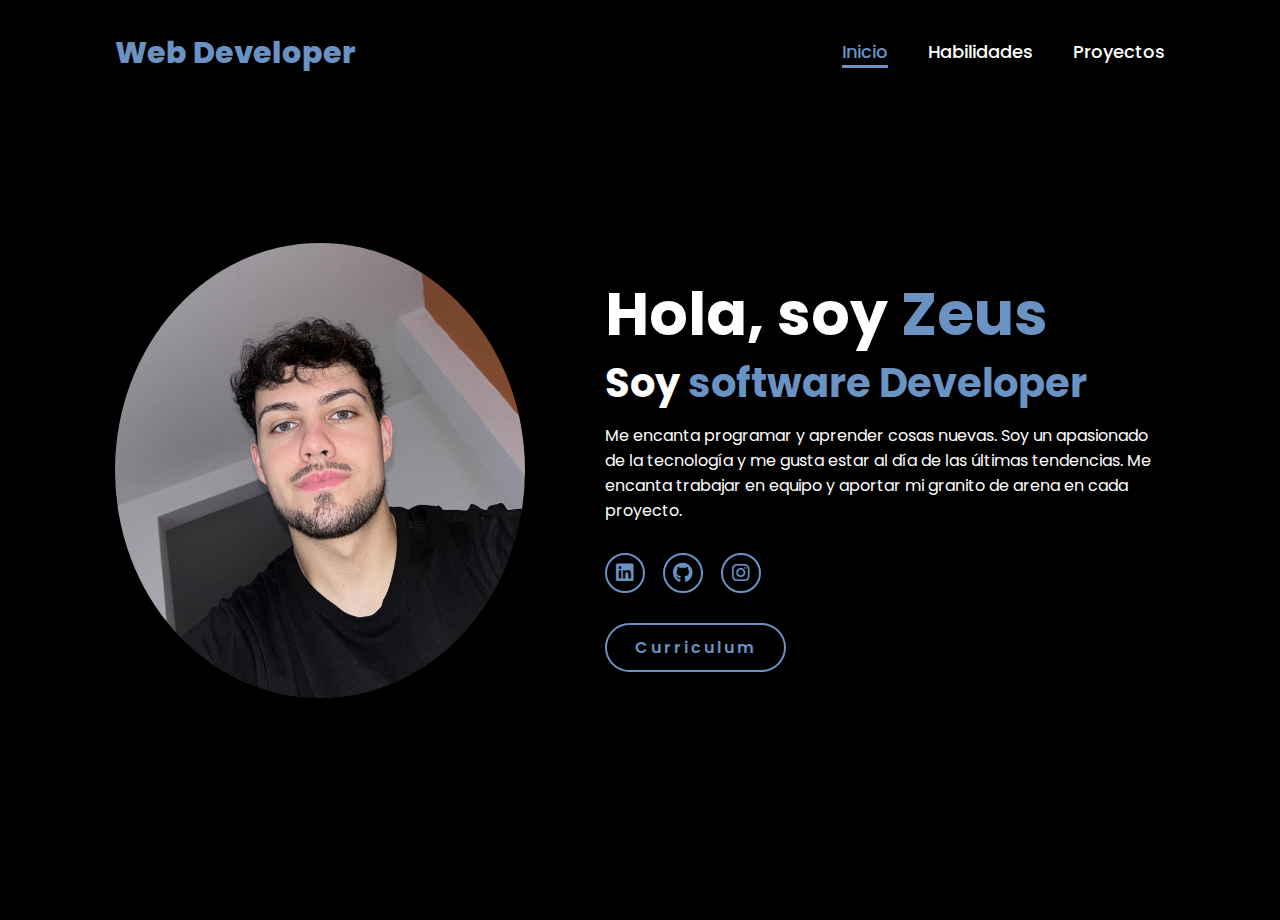
<file: index.html>
<!DOCTYPE html>
<html lang="es">
    
<head>
    <meta charset="UTF-8">
    <meta name="viewport" content="width=device-width, initial-scale=1.0">
    <link rel="stylesheet" href="https://cdnjs.cloudflare.com/ajax/libs/font-awesome/6.5.2/css/all.min.css">
    <link rel="stylesheet" href="./assets/style.css">
    <title>Portfolio Zeus</title>
</head>
<body>
    <header>
        <a href="#" class="logo">Web Developer</a>
        <nav>
            <a href="#" class="activo">Inicio</a>
            <a href="./habilidades.html">Habilidades</a>
            <a href="./proyectos.html">Proyectos</a>
        </nav>
    </header>
    <section class="inicio">
        <div class="imagen-inicio">
            <img src="assets/img/yo.jpg" alt="Imagen de Zeus">
        </div>
        <div class="contenido-inicio">
            <h1>Hola, soy <span>Zeus</span></h1>
            <h3 class="texto-escribiendo">Soy <span></span></h3>
            <p>
                Me encanta programar y aprender cosas nuevas. Soy un apasionado de la tecnología y me gusta estar al día de las últimas tendencias. Me encanta trabajar en equipo y aportar mi granito de arena en cada proyecto.
            </p>
            <div class="iconos-sociales">
                <a href="https://www.linkedin.com/in/zeus-martin-llera-a64355247/"><i class="fa-brands fa-linkedin"></i></a>
                <a href="https://github.com/zmartinl"><i class="fa-brands fa-github"></i></a>
                <a href="https://www.instagram.com/zeusmartin__/"><i class="fa-brands fa-instagram"></i></a>
            </div>
            <a href="./assets/CV.pdf" download="CV.pdf" class="btn">Curriculum</a>
        </div>
    </section>
</body>
</html>
</file>
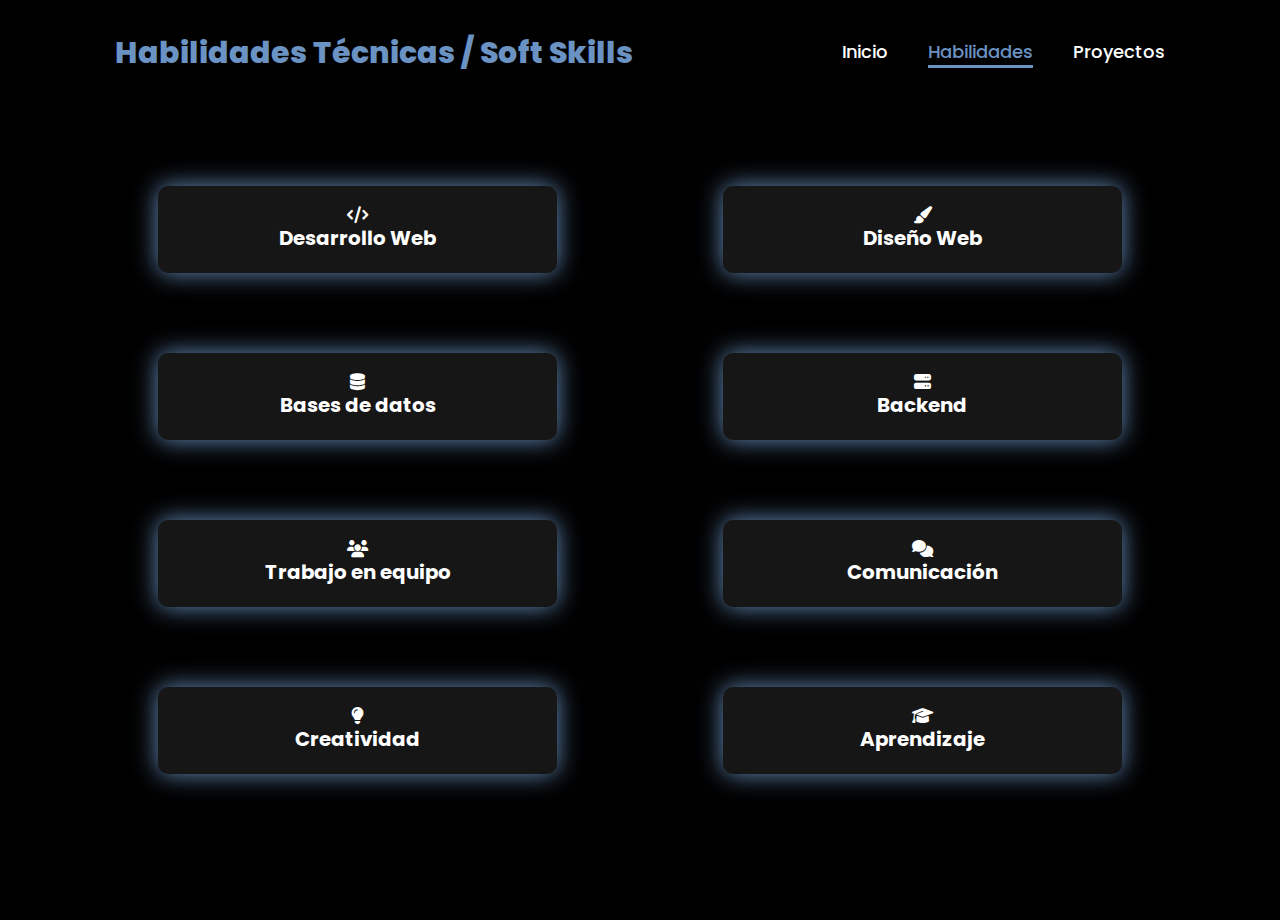
<file: habilidades.html>
<!DOCTYPE html>
<html lang="en">
    <head>
        <meta charset="UTF-8">
        <meta name="viewport" content="width=device-width, initial-scale=1.0">
        <title>Habilidades</title>
        <link rel="stylesheet" href="https://cdnjs.cloudflare.com/ajax/libs/font-awesome/6.5.2/css/all.min.css">
        <link rel="stylesheet" href="./assets/style.css">
    </head>
    <body>
        <header id="navHabilidades">
            <a href="#" class="logo">Habilidades Técnicas / Soft Skills</a>
            <nav>
                <a href="./index.html">Inicio</a>
                <a href="#" class="activo">Habilidades</a>
                <a href="./proyectos.html">Proyectos</a>
            </nav>
        </header>
        <section class="habilidades">
            <div class="habilidad">
                <i class="fa fa-code"></i>
                <h3>Desarrollo Web</h3>
            </div>
            <div class="habilidad">
                <i class="fa fa-paint-brush"></i>
                <h3>Diseño Web</h3>
            </div>
            <div class="habilidad">
                <i class="fa fa-database"></i>
                <h3>Bases de datos</h3>
            </div>
            <div class="habilidad">
                <i class="fa fa-server"></i>
                <h3>Backend</h3>
            </div>
            <div class="habilidad">
                <i class="fa fa-users"></i>
                <h3>Trabajo en equipo</h3>
            </div>
            <div class="habilidad">
                <i class="fa fa-comments"></i>
                <h3>Comunicación</h3>
            </div>
            <div class="habilidad">
                <i class="fa fa-lightbulb"></i>
                <h3>Creatividad</h3>
            </div>
            <div class="habilidad">
                <i class="fa fa-graduation-cap"></i>
                <h3>Aprendizaje</h3>
            </div>
        </section>
    </body>
</html>
</file>
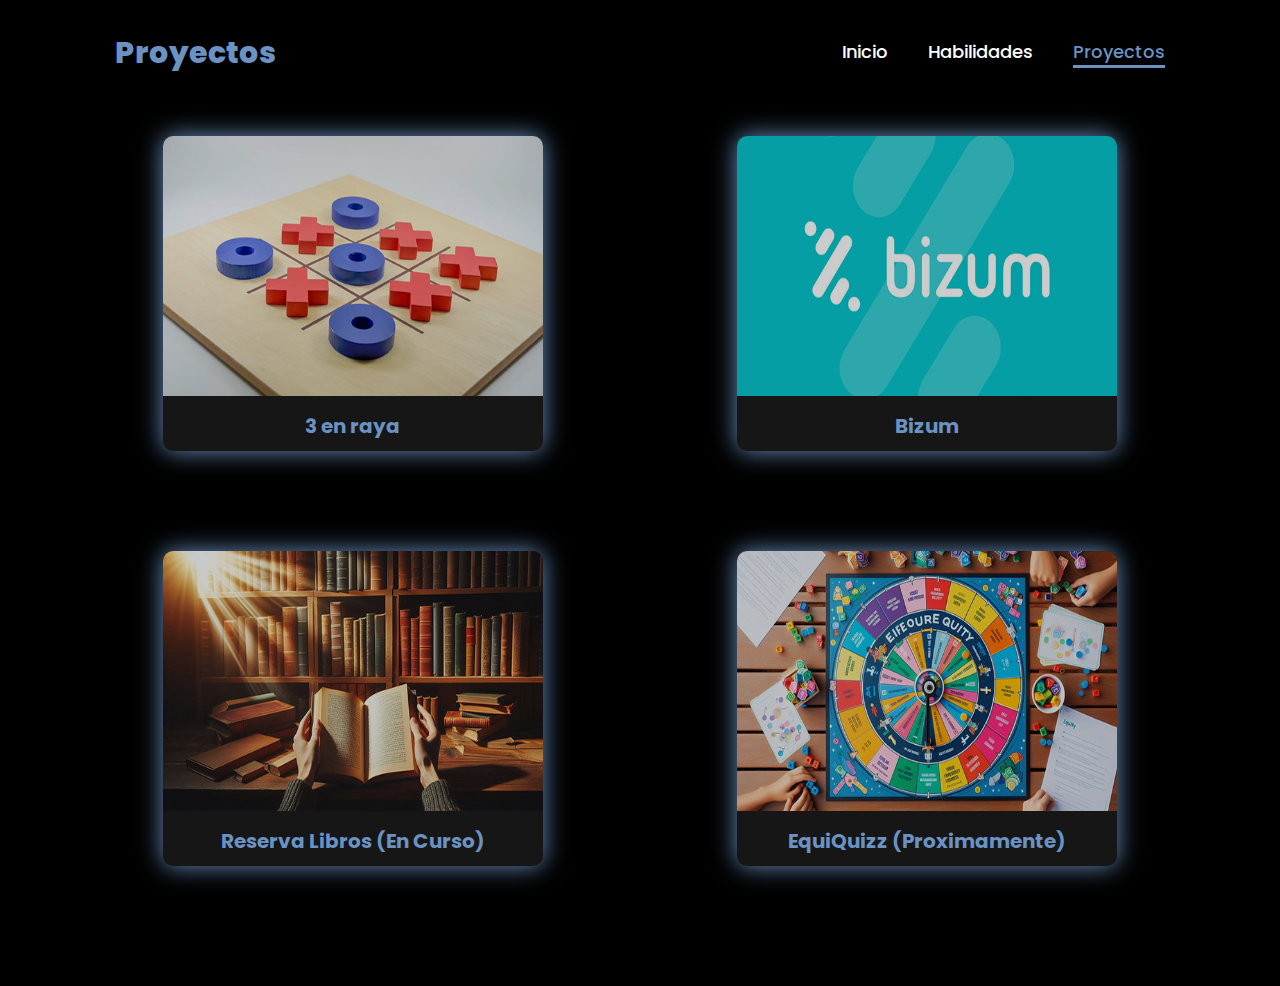
<file: proyectos.html>
<!DOCTYPE html>
<html lang="en">
<head>
    <meta charset="UTF-8">
    <meta name="viewport" content="width=device-width, initial-scale=1.0">
    <title>Mis Proyectos</title>
    <link rel="stylesheet" href="./assets/style.css">
    <script src="assets/script.js"></script>
</head>
<body>
    <header>
        <div class="logo">Proyectos</div>
        <nav>
            <a href="./index.html">Inicio</a>
            <a href="./habilidades.html">Habilidades</a>
            <a href="#" class="activo">Proyectos</a>
        </nav>
    </header>
    
    <section class="proyectos">
        <div class="grid-proyectos">
            <div class="proyecto" id="tresEnRaya">
                <img src="./assets/img/3enraya.jpg" alt="3 en Raya" class="imagen-proyecto">
                <h3 class="titulo-proyecto">3 en raya</h3>
            </div>
            <div class="proyecto" id="bizum">
                <img src="./assets/img/bizum.jpg" alt="Bizums" class="imagen-proyecto">
                <h3 class="titulo-proyecto">Bizum</h3>
            </div>
            <div class="proyecto" id="reservaLibros">
                <img src="./assets/img/reservaLibros.jpg" alt="ReservasLibros" class="imagen-proyecto">
                <h3 class="titulo-proyecto">Reserva Libros (En Curso)</h3>
            </div>
            <div class="proyecto" id="equiquizz">
                <img src="./assets/img/equiquiz.jpg" alt="EquiQuizz" class="imagen-proyecto">
                <h3 class="titulo-proyecto">EquiQuizz (Proximamente)</h3>
            </div>
        </div>
    </section>
</body>
</html>
</file>
<file: assets/style.css>
@import url('https://fonts.googleapis.com/css2?family=Poppins:wght@100;200;300;400;500;600&display=swap');


*{
    margin: 0;
    padding: 0;
    box-sizing: border-box;
    text-decoration: none;
    border: none;
    outline: none;
    font-family: 'Poppins', sans-serif;
}

html{
    font-size: 62.5%;
}

body{
    margin: 0;
    padding: 0;
    width: 100%;
    height: 100vh;
    overflow-y: hidden;
    background-color: black;
    color: white;
}

header {
    margin-top: 20px;
    width: 100%;
    padding: 1rem 9%;
    background-color: transparent;
    filter: drop-shadow(10px);
    display: flex;
    justify-content: space-between;
    align-items: center;
}

nav {
    display: flex;
    justify-content: space-around;
}

nav a {
    font-size: 1.8rem;
    color: white;
    margin-left: 4rem;
    font-weight: 500;
    transition: 0.3s ease;
    border-bottom: 3px solid transparent;
}

nav a:hover,
nav a.activo {
    color: #6a92c2;
    border-bottom: 3px solid #6a92c2;
}

.logo{
    font-size: 3rem;
    color: #6a92c2;
    font-weight: 800;
    cursor: pointer;
    transition: 0.5s ease;
}

.logo:hover{
    transform: scale(1.1);
}

body>a{
    font-size: 1.8rem;
    color: white;
    margin-left: 4rem;
    font-weight: 500;
    transition: 0.3s ease;
    border-bottom: 3px solid transparent;
}

body>a:hover,
body>a.activo{
    color: #6a92c2;
    border-bottom: 3px solid #6a92c2;
}


section{
    min-height: 100vh;
    padding: 5rem 9% 5rem;
}

.inicio{
    display: flex;
    justify-content: center;
    align-items: center;
    gap: 8rem;
    background-color: black;
    min-height: 86vh;
}

.contenido-inicio h1{
    font-size: 6rem;
    font-weight: 700;
    line-height: 1.3;
}

span{
    color: #6a92c2;
}

.contenido-inicio h3{
    font-size: 4rem;
    margin-bottom: 1rem;
    font-weight: 700;
}

.contenido-inicio p{
    font-size: 1.6rem;
}

.imagen-inicio{
    border-radius: 50%;
}

.imagen-inicio img{
    position: relative;
    width: 32vw;
    border-radius: 50%;
    box-shadow: 0 0 25px solid #6a92c2;
    cursor: pointer;
    transition: 0.2s linear;
}

.imagen-inicio img:hover{
    font-size: 1.8rem;
    font-weight: 500;
}

.iconos-sociales a{
    display: inline-flex;
    justify-content: center;
    align-items: center;
    width: 4rem;
    height: 4rem;
    background-color: transparent;
    border: 0.2rem solid #6a92c2;
    font-size: 2rem;
    border-radius: 50%;
    margin: 3rem 1.5rem 3rem 0;
    transition: 0.3s ease;
    color: #6a92c2;
}

.iconos-sociales a:hover{
    color: black;
    transform: scale(1.3) translateY(-5px);
    background-color: #6a92c2;
    box-shadow: 0  0 25px #6a92c2;
}

.btn{
    display: inline-block;
    padding: 1rem 2.8rem;
    background-color: black;
    border-radius: 4rem;
    font-size: 1.6rem;
    color: #6a92c2;
    letter-spacing: 0.3rem;
    font-weight: 600;
    border: 2px solid #6a92c2;
    transition: 0.3s ease;
    cursor: pointer;
}

.btn:hover{
    transform: scale3d(1.03);
    background-color: #6a92c2;
    color: black;
    box-shadow: 0 0 25px #6a92c2;
}

.texto-escribiendo{
    font-size: 34px;
    font-weight: 600;
    min-width: 280px;
}

.texto-escribiendo span{
    position: relative;
}

.texto-escribiendo span::before{
    content: "software Developer";
    color: #6a92c2;
    animation: palabras 20s infinite;
}

.texto-escribiendo span::after{
    content: "";
    background-color: black;
    position: absolute;
    width: calc(100% + 8px);
    height: 100%;
    border-left: 3px solid black;
    right: -8;
    animation: cursor 0.6s infinite;
}

@keyframes cursor{
    to{
        border-left: 3px solid #6a92c2;
    }
}

@keyframes palabras{
    0%, 20%{
        content: "Desarrollador";
    }
    21%, 40%{
        content: "Sociable";
    }
    41%, 60%{
        content: "Creativo";
    }
    61%, 80%{
        content: "Desarrollador Web";
    }
    81%, 100%{
        content: "Innovador";
    }
}


/***************/
/* HABILIDADES */
/***************/

.habilidades{
    margin-top: 5rem;
    display: flex;
    justify-content: space-around;
    align-items: center;
    flex-wrap: nowrap;
    gap: 8rem;
    background-color: black;
    min-height: 70vh;
    flex-wrap: wrap;
}

.habilidad {
    display: flex;
    flex-direction: column;
    justify-content: center;
    align-items: center;
    padding: 2rem;
    border-radius: 1rem;
    background-color: #161616;
    box-shadow: 0 0 25px #6a92c2;
    font-size: 1.7rem;
    width: 38%;
}

/****************/
/*   PROYECTOS  */
/****************/

.proyectos {
    padding: 5rem 9%;
    background-color: black;
    color: white;
    text-align: center;
}

.grid-proyectos {
    display: grid;
    grid-template-columns: repeat(2, 1fr);
    gap: 10rem;
    justify-items: center;
}

.proyecto {
    background-color: #161616;
    border-radius: 1rem;
    width: 80%;
    box-shadow: 0 0 25px #6a92c2;
    text-align: center;
    transition: transform 0.3s ease;
    cursor: pointer; 
}

.proyecto:hover {
    transform: scale(1.05);
    transition: 0.6s;
}

.imagen-proyecto {
    width: 100%;
    border-top-left-radius: 1rem;
    border-top-right-radius: 1rem;
    margin-bottom: 1rem;
    height: 26rem;
    overflow: hidden;
    filter: brightness(0.8); /* Reduce el brillo al 80% */
    transition: filter 0.6s ease; /* Suaviza el cambio de brillo */
}

.proyecto:hover .imagen-proyecto {
    filter: brightness(1.2); /* Incrementa el brillo al pasar sobre el div del proyecto */
}



.imagen-proyecto::after {
    content: '';
    position: absolute;
    top: 0;
    left: 0;
    width: 100%;
    height: 100%;
    background: rgba(0, 0, 0, 0.5);
    opacity: 0;
    transition: opacity 0.3s ease;
}

.imagen-proyecto:hover::after {
    opacity: 1;
}

.titulo-proyecto {
    font-size: 2rem;
    color: #6a92c2;
    margin-bottom: 1rem;
}


/****************/
/* MEDIA QUERIES */
/****************/


@media (max-width: 768px) {
    .inicio {
        flex-direction: column;
        gap: 3rem;
        padding: 2rem;
    }

    .contenido-inicio h1 {
        font-size: 4.5rem;
    }

    .contenido-inicio h3 {
        font-size: 2.2rem;
    }

    .contenido-inicio p {
        font-size: 1.4rem;
    }

    .imagen-inicio img {
        width: 60vw;
    }

    .logo {
        font-size: 2.5rem;
    }

    nav {
        display: none;
        position: fixed;
        top: 0;
        right: 0;
        width: 50%;
        background-color: #161616;
        border-left: 2px solid #6a92c2;
        border-bottom-left-radius: 1.5rem;
        padding: 2rem;
    }

    nav.activo {
        display: block;
    }

    nav a {
        font-size: 1.6rem;
        margin: 2rem 0;
    }

    nav a:hover,
    nav a.activo {
        border-bottom: 2px solid #6a92c2;
    }

    .grid-proyectos {
        grid-template-columns: 1fr;
    }

    .proyecto {
        width: 90%;
    }
}


@media (max-width: 480px) {
    .inicio {
        padding: 1rem;
        gap: 2rem;
    }

    .contenido-inicio h1 {
        font-size: 3.5rem;
    }

    .contenido-inicio h3 {
        font-size: 2rem;
    }

    .contenido-inicio p {
        font-size: 1.2rem;
    }

    .imagen-inicio img {
        margin-top: -8rem;
        width: 50vw;
    }

    .logo {
        font-size: 2rem;
        left: 5%;
    }

    nav {
        width: 70%;
        border-left: 2px solid #6a92c2;
    }

    nav a {
        font-size: 1.4rem;
    }

    .btn {
        font-size: 1.4rem;
        padding: 0.8rem 2rem;
    }

    .habilidades {
        flex-direction: column;
        gap: 3rem;
    }

    .habilidad {
        width: 80%;
        font-size: 1.4rem;
    }

    .grid-proyectos {
        grid-template-columns: 1fr;
    }

    .proyecto {
        width: 90%;
    }
}
</file>
